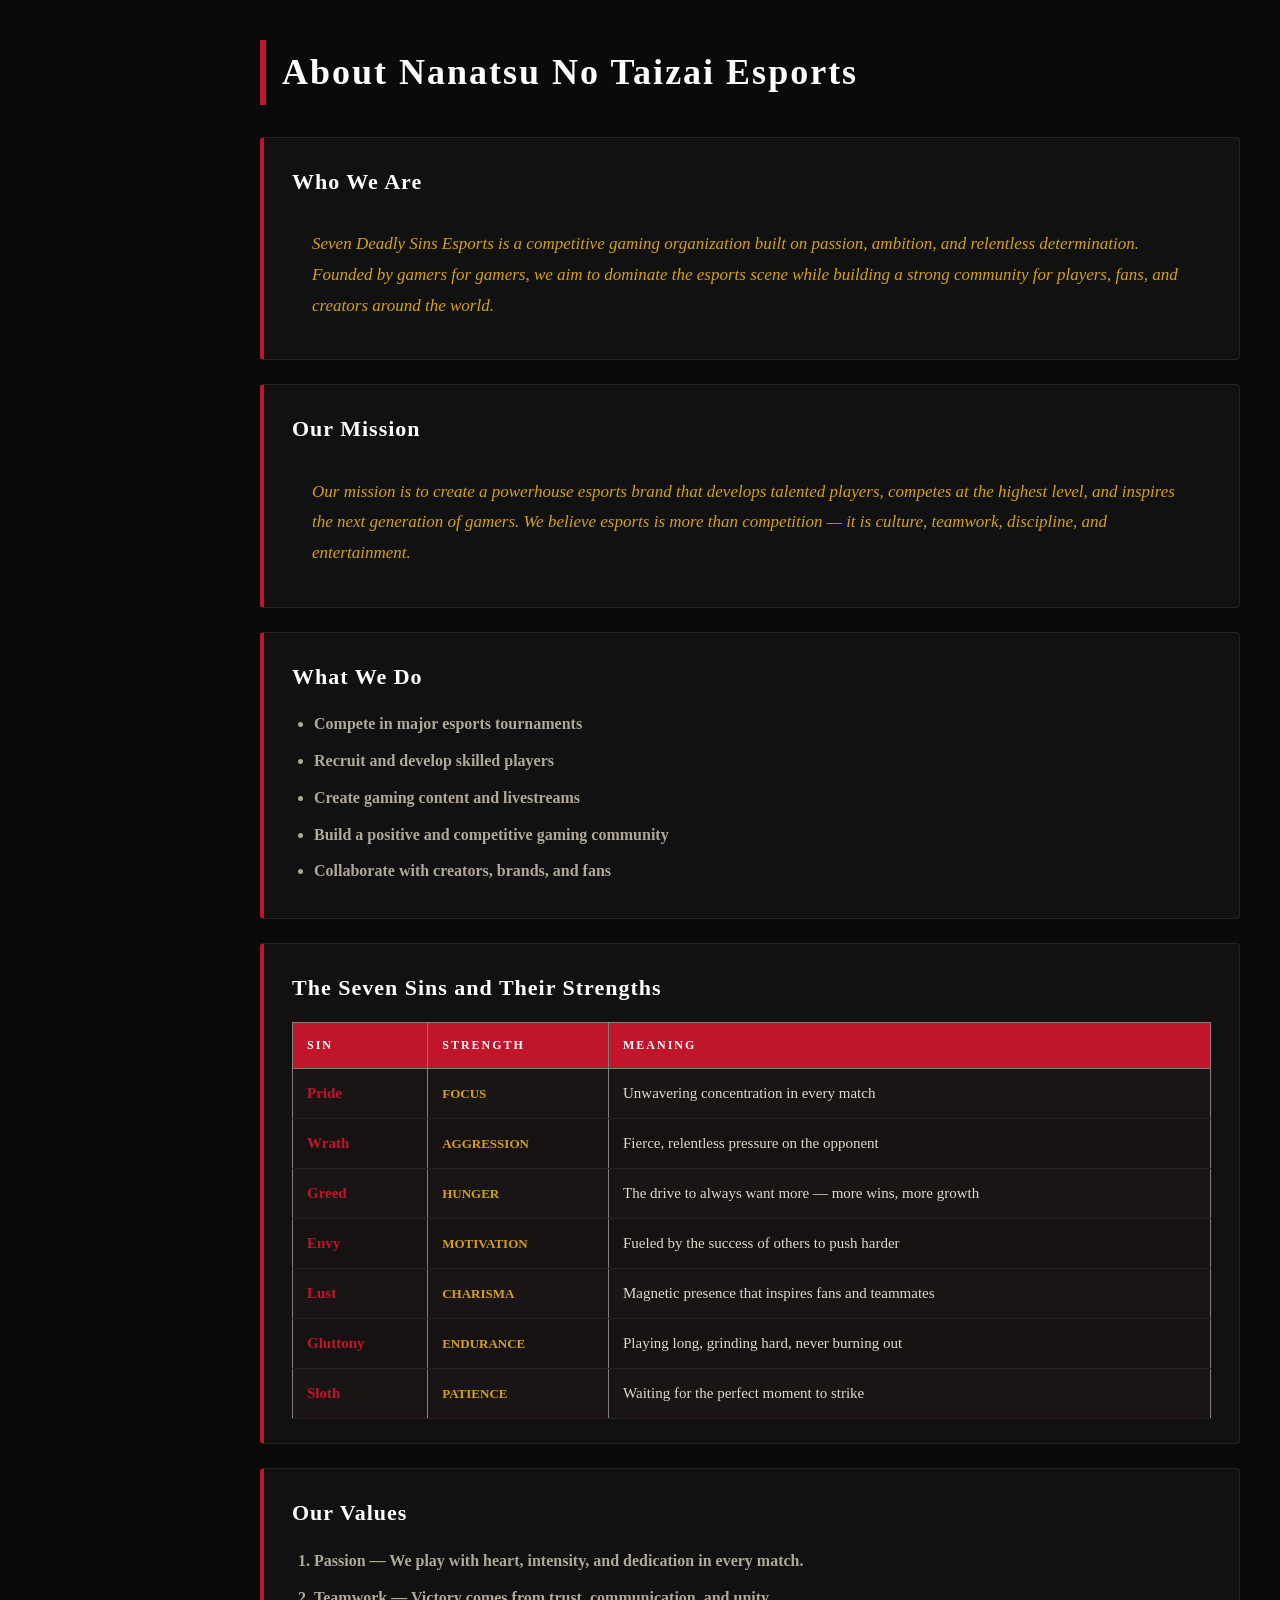
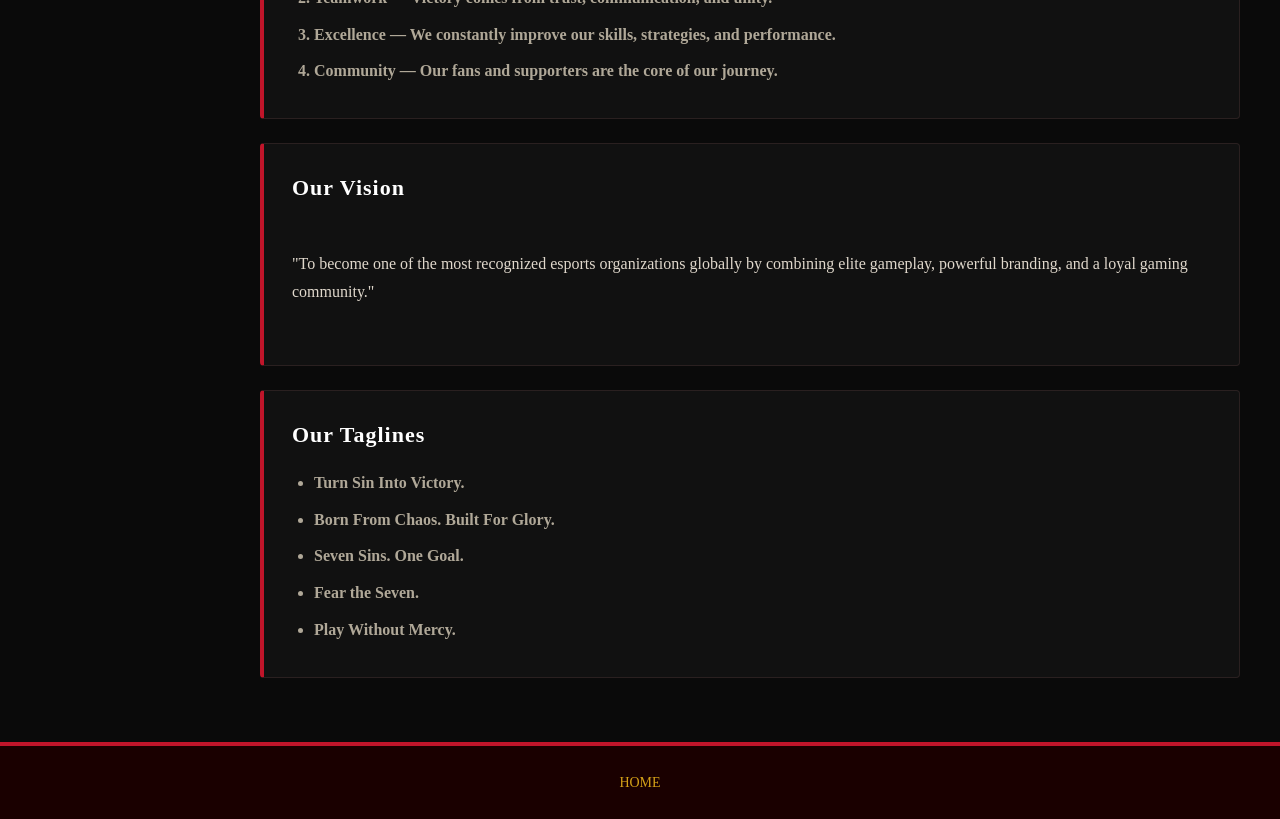
<file: pages/about.html>
<!DOCTYPE html>
<html lang="en">
<head>
   <link rel="stylesheet" href="../pages2/about.css">
    <meta charset="UTF-8">
    <meta name="viewport" content="width=device-width, initial-scale=1.0">
    <title>Document</title>
</head>

    <body>

        <a href=""></a>
    <div class="page">
     
        <main class="main">
            <h1>About Nanatsu No Taizai Esports</h1>
        
            <article class="card">
                <h2>Who We Are</h2>
                <p>Seven Deadly Sins Esports is a competitive gaming organization built on passion, ambition, and relentless determination. Founded by gamers for gamers, we aim to dominate the esports scene while building a strong community for players, fans, and creators around the world.</p>
            </article>
            <article class="card">
                <h2>Our Mission</h2>
                <p>Our mission is to create a powerhouse esports brand that develops talented players, competes at the highest level, and inspires the next generation of gamers. We believe esports is more than competition — it is culture, teamwork, discipline, and entertainment.</p>
            </article>

            <article class="card">
                <h2>What We Do</h2>
                <ul>
                    <li>Compete in major esports tournaments</li>
                    <li>Recruit and develop skilled players</li>
                    <li>Create gaming content and livestreams</li>
                    <li>Build a positive and competitive gaming community</li>
                    <li>Collaborate with creators, brands, and fans</li>
                </ul>
            </article>
 
            <article class="card">
                <h2>The Seven Sins and Their Strengths</h2>
                <table border ="1"  width="100%" cellpadding="10" cellspacing="0">
                    <tr>
                        <th>Sin</th>
                        <th>Strength</th>
                        <th>Meaning</th>
                    </tr>
                    <tr>
                        <td>Pride</td>
                        <td>Focus</td>
                        <td>Unwavering concentration in every match</td>
                    </tr>
                    <tr>
                        <td>Wrath</td>
                        <td>Aggression</td>
                        <td>Fierce, relentless pressure on the opponent</td>
                    </tr>
                    <tr>
                        <td>Greed</td>
                        <td>Hunger</td>
                        <td>The drive to always want more — more wins, more growth</td>
                    </tr>
                    <tr>
                        <td>Envy</td>
                        <td>Motivation</td>
                        <td>Fueled by the success of others to push harder</td>
                    </tr>
                    <tr>
                        <td>Lust</td>
                        <td>Charisma</td>
                        <td>Magnetic presence that inspires fans and teammates</td>
                    </tr>
                    <tr>
                        <td>Gluttony</td>
                        <td>Endurance</td>
                        <td>Playing long, grinding hard, never burning out</td>
                    </tr>
                    <tr>
                        <td>Sloth</td>
                        <td>Patience</td>
                        <td>Waiting for the perfect moment to strike</td>
                    </tr>
                </table>
            </article>
 
          
            <article class="card">
                <h2>Our Values</h2>
                <ol>
                    <li>Passion — We play with heart, intensity, and dedication in every match.</li>
                    <li>Teamwork — Victory comes from trust, communication, and unity.</li>
                    <li>Excellence — We constantly improve our skills, strategies, and performance.</li>
                    <li>Community — Our fans and supporters are the core of our journey.</li>
                </ol>
            </article>
 
           
            <article class="card">
                <h2>Our Vision</h2>
                <p></p>
                    "To become one of the most recognized esports organizations globally by combining elite gameplay, powerful branding, and a loyal gaming community."
               </p>
            </article>
 
            
            <article class="card">
                <h2>Our Taglines</h2>
                <ul>
                    <li>Turn Sin Into Victory.</li>
                    <li>Born From Chaos. Built For Glory.</li>
                    <li>Seven Sins. One Goal.</li>
                    <li>Fear the Seven.</li>
                    <li>Play Without Mercy.</li>
                </ul>
            </article>
 
        </main>
 
      
        <footer class="footer">
            <p><a href="../index.html">HOME</a></p>
        </footer>
 
    </div>
</body>
</html>
</file>
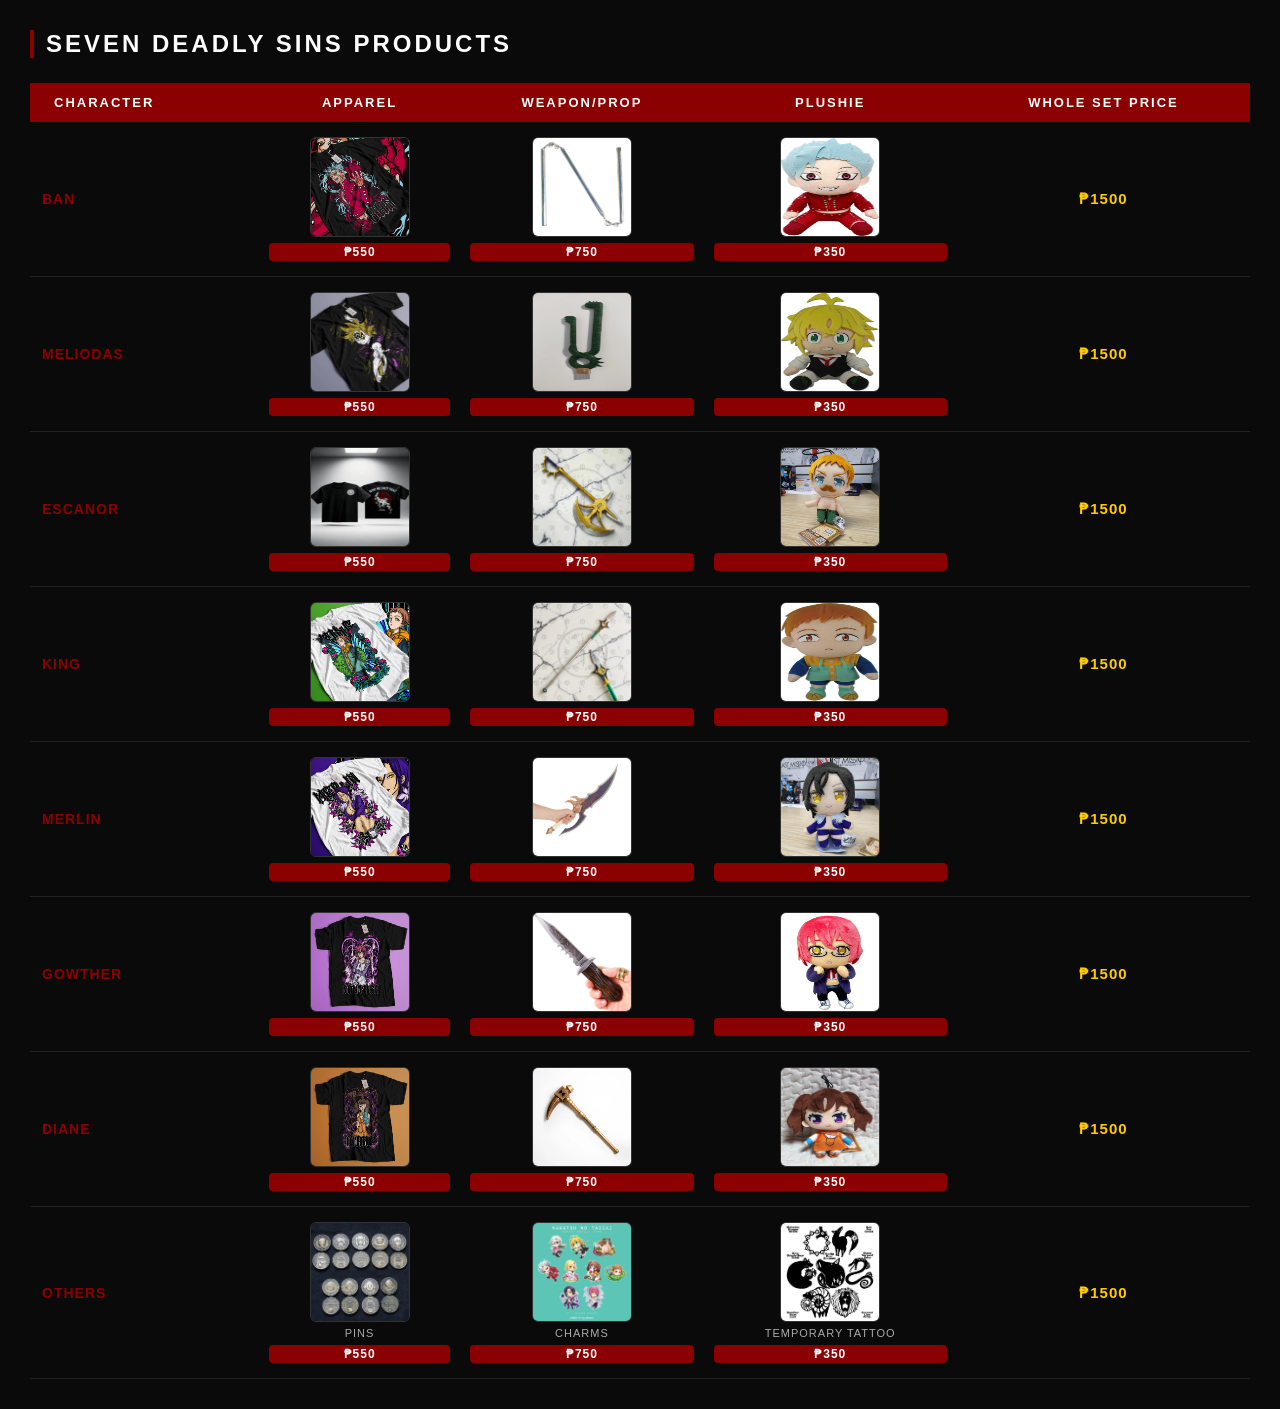
<file: pages/merch.html>
<!DOCTYPE html>
<html lang="en">
<head>
    <meta charset="UTF-8">
    <meta name="viewport" content="width=device-width, initial-scale=1.0">
    <title>Document</title>
    <link rel="stylesheet" href="../pages2/merch.css">
</head>
<body>

<H1>Seven Deadly Sins Products</H1>


<table class="shop-table">
        <thead>
            <tr>
                <th style="text-align: left; padding-left: 24px;">Character</th>
                <th>Apparel</th>
                <th>Weapon/Prop</th>
                <th>Plushie</th>
                <th>Whole Set Price</th>
            </tr>
        </thead>
        <tbody>
            <tr>
                <td class="character-name">Ban</td>
                <td class="product-cell"><img src="../images/ban.webp" alt="Ban T-Shirt" height="100" width="100">
                    <p class="price">₱550</p></td>
            

                <td class="product-cell"><img src="../images/ban-chako.jpg" alt="Ban Nunchucks" height="100" width="100">
                    <p class="price">₱750</p></td>
          

                <td class="product-cell"><img src="../images/ban-plushie.jpg" alt="Ban Plushie" height="100" width="100">
                    <p class="price">₱350</p></td>
                 
                
                <td class=" price-cell">₱1500</td>
            </tr>

            <tr>
                <td class="character-name">Meliodas</td>
                <td class="product-cell"><img src="../images/meliodas.webp" alt="Meliodas T-Shirt" height="100" width="100">
                 <p class="price">₱550</p></td>
                 
                <td class="product-cell"><img src="../images/meliodas-dragon hilt.webp" alt="Dragon Hilt" height="100" width="100">
                 <p class="price">₱750</p></td>
   
                <td class="product-cell"><img src="../images/meliodas-plushie.jpg" alt="Meliodas Plushie" height="100" width="100">
                <p class="price">₱350</p></td>

                <td class=" price-cell">₱1500</td>
            </tr>

            <tr>
                <td class="character-name">Escanor</td>
                <td class="product-cell"><img src="../images/excanor.webp" alt="Escanor T-Shirt" height="100" width="100">
                 <p class="price">₱550</p></td>

                <td class="product-cell"><img src="../images/divine-axe.webp" alt="Divine Axe" height="100" width="100">
                  <p class="price">₱750</p></td>

                <td class="product-cell"><img src="../images/escanor-plushie.webp" alt="Escanor Plushie" height="100" width="100">
                 <p class="price">₱350</p></td>

                 <td class=" price-cell">₱1500</td>
            </tr>

            <tr>
                <td class="character-name">King</td>
                <td class="product-cell"><img src="../images/king-tees.webp" alt="King T-Shirt" height="100" width="100">
                <p class="price">₱550</p></td>

                <td class="product-cell"><img src="../images/king-spear.webp" alt="Spirit Spear" height="100" width="100">
                 <p class="price">₱750</p></td>

                <td class="product-cell"><img src="../images/king-plushie.webp" alt="King Plushie" height="100" width="100">
                 <p class="price">₱350</p></td>

                  <td class=" price-cell">₱1500</td>
            </tr>

            <tr>
                <td class="character-name">Merlin</td>
                <td class="product-cell"><img src="../images/merlin-tees.webp" alt="Merlin T-Shirt" height="100" width="100">
                  <p class="price">₱550</p></td>

                <td class="product-cell"><img src="../images/merlin-dagger.webp" alt="Merlin Dagger" height="100" width="100">
                  <p class="price">₱750</p></td>

                <td class="product-cell"><img src="../images/merlin-plushie.webp" alt="Merlin Plushie" height="100" width="100">
                <p class="price">₱350</p></td>

                 <td class=" price-cell">₱1500</td>
            </tr>

            <tr>
                <td class="character-name">Gowther</td>
                <td class="product-cell"><img src="../images/gowther.webp" alt="Gowther T-Shirt" height="100" width="100">
                  <p class="price">₱550</p></td>

                <td class="product-cell"><img src="../images/gowther-knife.webp" alt="Gowther Bow/Knife" height="100" width="100">
                   <p class="price">₱750</p></td>
                
                <td class="product-cell"><img src="../images/gowther-plushie.jpg" alt="Gowther Plushie" height="100" width="100">
                 <p class="price">₱350</p></td>

                 
                  <td class=" price-cell">₱1500</td>

                </tr>

            <tr>
                <td class="character-name">Diane</td>
                <td class="product-cell"><img src="../images/diane-tees.webp" alt="Diane T-Shirt" height="100" width="100">
                 <p class="price">₱550</p></td>

                <td class="product-cell"><img src="../images/Diane_sGideon_HighDensityFoam_01_700x700.webp" alt="Gideon Hammer" height="100" width="100">
                 <p class="price">₱750</p></td>

                <td class="product-cell"><img src="../images/dianne-plushie.jpg" alt="Diane Plushie" height="100" width="100">
                   <p class="price">₱350</p></td>

                    <td class=" price-cell">₱1500</td>

            </tr>

            <tr>
                <td class="character-name">Others</td>
                <td class="product-cell">
                    <img src="../images/pins.webp" alt="Pins" height="100" width="100">
                    <span class="item-label">Pins</span>
                 <p class="price">₱550</p></td>

                <td class="product-cell">
                    <img src="../images/charms.webp" alt="Charms" height="100" width="100">
                    <span class="item-label">Charms</span>
                  <p class="price">₱750</p></td>

                <td class="product-cell">
                    <img src="../images/temporary-tattoo.jpg" alt="Tattoo" height="100" width="100">
                    <span class="item-label">Temporary Tattoo</span>
                 <p class="price">₱350</p></td>

                     <td class=" price-cell">₱1500</td>
                
            </tr>
        </tbody>
    </table>

</body>
</html>
</file>
<file: pages2/about.css>
* {
    margin: 0;
    padding: 0;
    box-sizing: border-box;
}
 
body {
    background-color: #0a0a0a;
    color: #e0d8cc;
    font-family: Georgia, serif;
    font-size: 16px;
    line-height: 1.8;
}
 

.page {
    display: grid;
    grid-template-areas:
        "header header"
        "sidebar main"
        "footer footer";
    grid-template-columns: 220px 1fr;
    grid-template-rows: auto 1fr auto;
    min-height: 100vh;
}
 

.header {
    grid-area: header;
    background-color: #1a0000;
    border-bottom: 4px solid #c0152a;
    display: flex;
    align-items: center;
    padding: 16px 30px;
    gap: 20px;
}
 
.header img {
    width: 60px;
    height: 60px;
    border-radius: 50%;
    border: 2px solid #c0152a;
}
 


.main {
    grid-area: main;
    padding: 40px 40px;
    background-color: #0a0a0a;
}
 
.main h1 {
    font-size: 36px;
    color: #ffffff;
    border-left: 6px solid #c0152a;
    padding-left: 16px;
    margin-bottom: 32px;
    letter-spacing: 2px;
}
 

.card {
    background-color: #111111;
    border: 1px solid #2a2020;
    border-left: 4px solid #c0152a;
    padding: 24px 28px;
    margin-bottom: 24px;
    border-radius: 4px;
}
 
.card h2 {
    font-size: 22px;
    color: #ffffff;
    margin-bottom: 14px;
    letter-spacing: 1px;
}
 
.card p {
    color: #b0a898;
    font-size: 16px;
}
 
.card ul,
.card ol {
    padding-left: 22px;
    color: #b0a898;
    font-size: 16px;
}
 
.card ul li,
.card ol li {
    margin-bottom: 8px;
    font-weight: bold;
}
 
.card b {
    color: #ffffff;
}

.card table {
    width: 100%;
    border-collapse: collapse;
    margin-top: 10px;
    font-size: 15px;
}
 
.card th {
    background-color: #c0152a;
    color: #ffffff;
    text-align: left;
    padding: 12px 14px;
    text-transform: uppercase;
    letter-spacing: 2px;
    font-size: 12px;
}
 
.card td {
    padding: 11px 14px;
    color: #e0d8cc;
    border-bottom: 1px solid #2a2020;
    background-color: #161212;
}
 
.card tr:nth-child(even) td {
    background-color: #1a1515;
}
 
.card td:first-child {
    color: #c0152a;
    font-weight: bold;
}
 
.card td:nth-child(2) {
    color: #d4a017;
    font-weight: bold;
    text-transform: uppercase;
    font-size: 13px;
}
 

.card p {
    padding: 14px 20px;
    color: #d4a017;
    font-style: italic;
    font-size: 17px;
    margin-top: 6px;
}

 

.footer {
    grid-area: footer;
    background-color: #1a0000;
    border-top: 4px solid #c0152a;
    text-align: center;
    padding: 24px;
}
 
.footer p {
    color: #888888;
    font-size: 14px;
}
 
.footer a {
    color: #d4a017;
    text-decoration: none;
}
 
.footer a:hover {
    color: #c0152a;
}
</file>
<file: pages2/merch.css>
* {
  margin: 0;
  padding: 0;
  box-sizing: border-box;
}

body {
  background-color: #0a0a0a;
  color: #ffffff;
  font-family: Arial, sans-serif;
  padding: 30px;
}

h1 {
  font-size: 24px;
  color: #ffffff;
  text-transform: uppercase;
  letter-spacing: 3px;
  border-left: 4px solid #8b0000;
  padding-left: 12px;
  margin-bottom: 25px;
}

/* TABLE */
.shop-table {
  width: 100%;
  border-collapse: collapse;
}

.shop-table thead tr {
  background-color: #8b0000;
}

.shop-table th {
  color: #ffffff;
  font-size: 13px;
  text-transform: uppercase;
  letter-spacing: 2px;
  padding: 12px;
}

.shop-table tbody tr {
  border-bottom: 1px solid #222222;
  transition: background-color 0.2s;
}

.shop-table tbody tr:hover {
  background-color: #1a0000;
}

/* CELLS */
.character-name {
  font-size: 14px;
  color: #8b0000;
  text-transform: uppercase;
  letter-spacing: 1px;
  padding: 12px;
  font-weight: bold;
}



.product-cell {
  padding: 15px 10px;
  text-align: center;
  vertical-align: middle;
  position: relative;
}

.product-cell img {
   border-radius: 6px;
  border: 1px solid #333333;
  display: block;
  margin: 0 auto;
  transition: transform 0.2s, border-color 0.2s;
}

.product-cell img:hover {
  transform: scale(1.1);
  border-color: #8b0000;
}

.price {
  font-size: 12px;
  color: #ffffff;
  font-weight: bold;
  letter-spacing: 1px;
  text-align: center;
  background-color: #8b0000;
  border-radius: 4px;
  padding: 2px 6px;
  display: block;
  margin-top: 6px;
}

.price-cell {
  text-align: center;
  color: #ffcc00;
  font-size: 15px;
  font-weight: bold;
  letter-spacing: 1px;
  vertical-align: middle;
}

/* ITEM LABEL */
.item-label {
  display: block;
  font-size: 11px;
  color: #aaaaaa;
  text-transform: uppercase;
  letter-spacing: 1px;
  margin-top: 5px;
}
</file>
